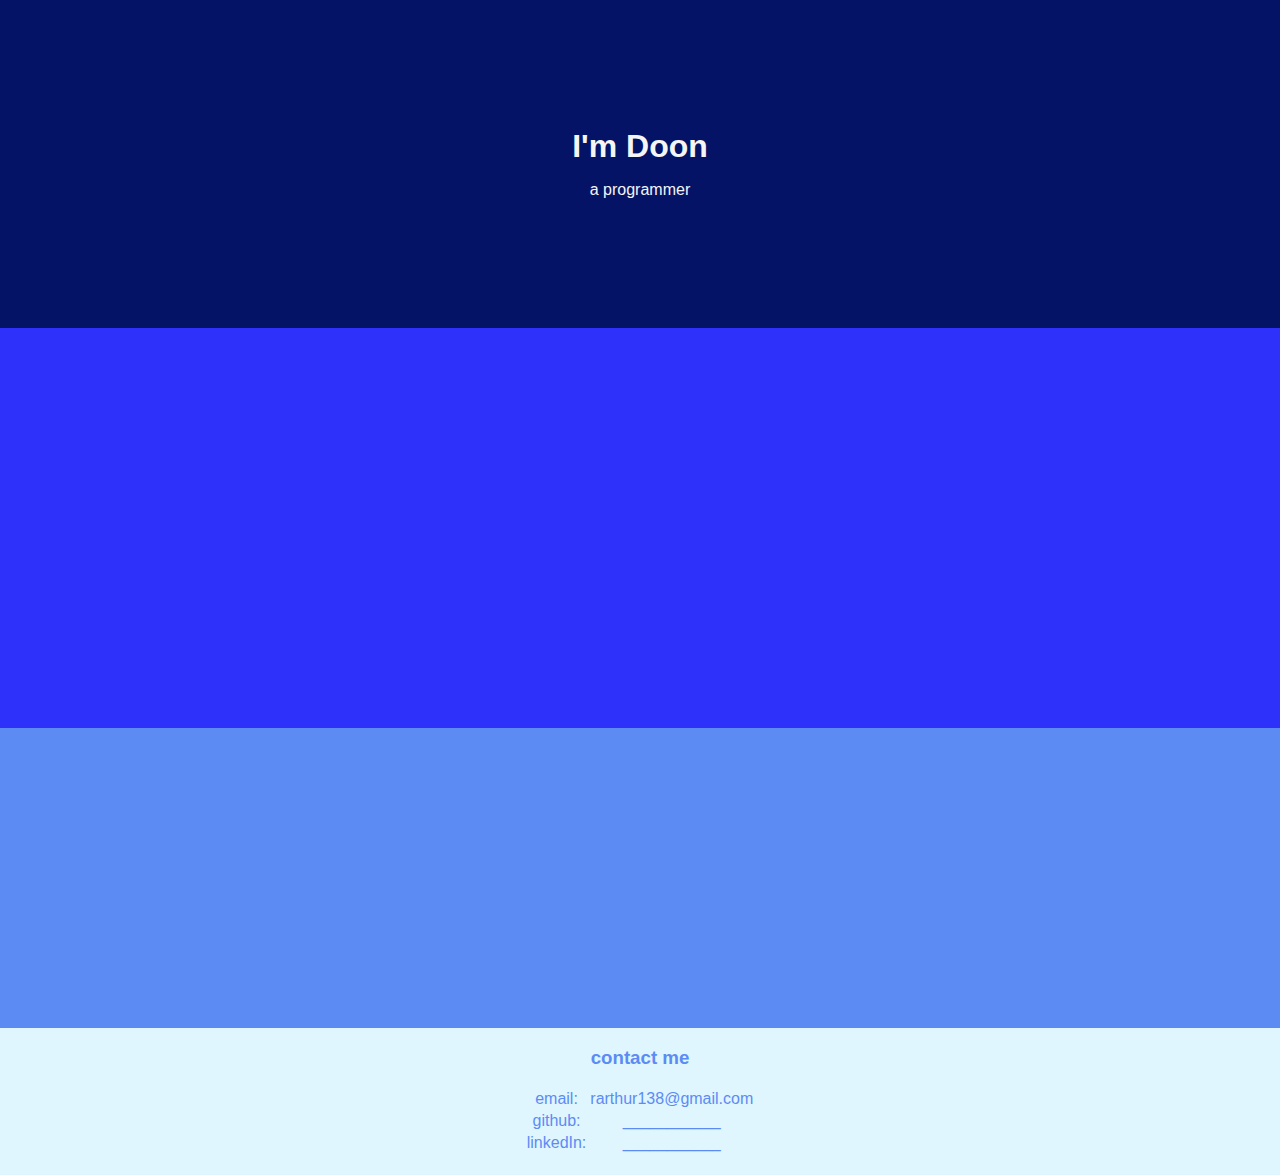
<file: index.html>
<!DOCTYPE html>
<html lang="en">
<head>
    <meta charset="UTF-8">
    <title>Doon's Site</title>
    <link rel="stylesheet" href="css/style.css">
</head>
<body>


    <div id="upperContainer">
        <h1>I'm Doon</h1>
        <p>a programmer</p>

    </div>

    <div id="upperMidContainer"></div>

    <div id="lowerMidContainer"></div>

    <div id="lowerContainer">
        <table id="lowerContainerTable">
            <h3>contact me</h3>
            <tr>
                <td>email: </td>
                <td>rarthur138@gmail.com</td>
            </tr>
            <tr>
                <td>github: </td>
                <td>___________</td>
            </tr>
            <tr>
                <td>linkedIn: </td>
                <td>___________</td>
            </tr>
        </table>
    </div>


</body>
</html>
</file>
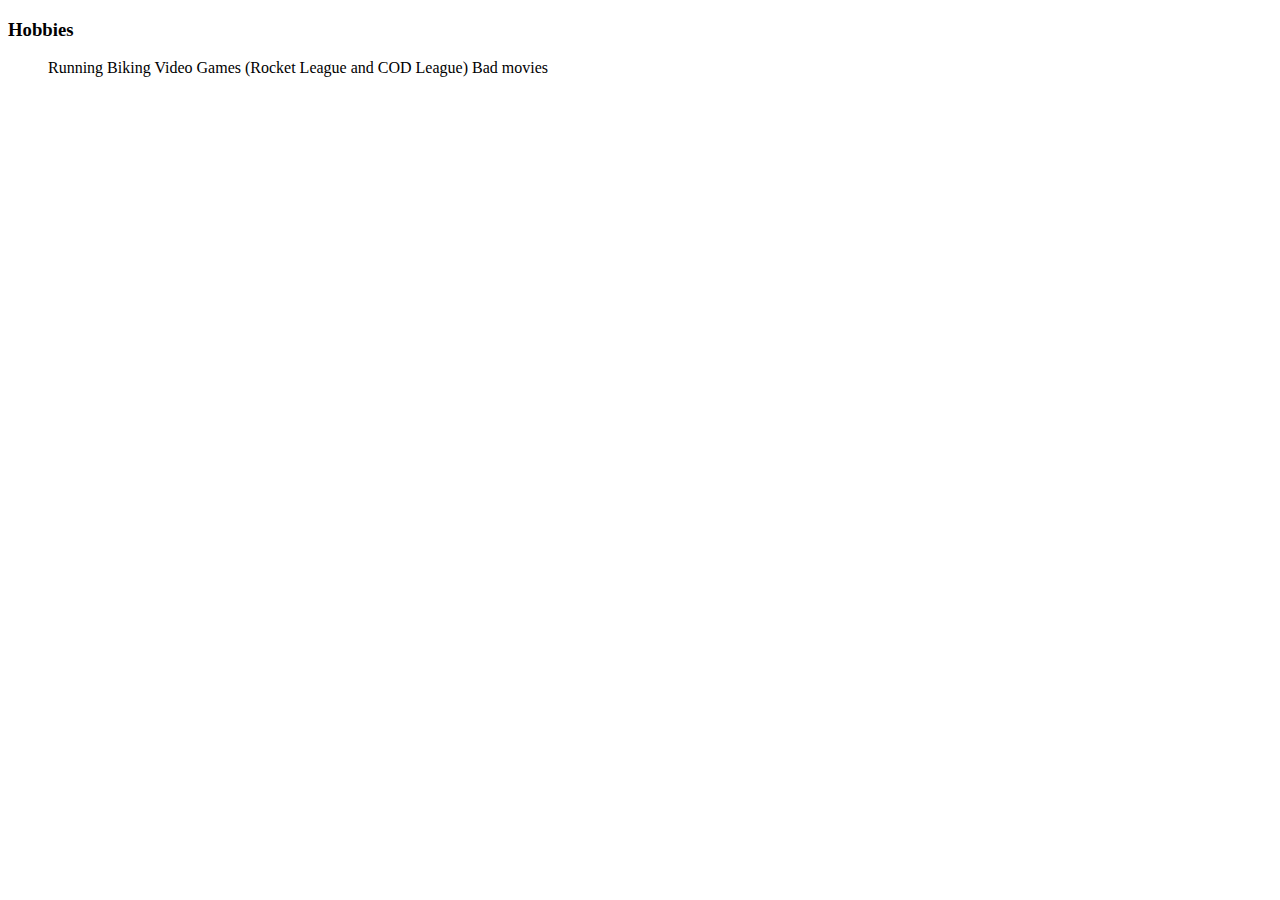
<file: hobbies.html>
<!DOCTYPE html>
<html lang="en">
<head>
    <meta charset="UTF-8">
    <meta http-equiv="X-UA-Compatible" content="chrome=1">
    <meta name="viewport" content="width=device-width, initial-scale=1.0">
    <title>Hobbies</title>
</head>
<body>
    <h3>Hobbies</h3>
    <li>
        <ul>
            Running
            Biking
            Video Games (Rocket League and COD League)
            Bad movies
        </ul>
    </li>
    
</body>
</html>
</file>
<file: css/style.css>
#upperContainer {
  background-color: #051367;
  color: whitesmoke;
  height: 200px;
  position: relative;
  margin: 0 auto;
  text-align: center;
  padding: 0 0 10% 0;
}

#upperMidContainer {
  background-color: #2D31FA;
  height: 400px;
  position: relative;
}

#lowerMidContainer {
  background-color: #5D8BF4;
  height: 300px;
  position: relative;
}

#lowerContainer {
  background-color: #DFF6FF;
  height: auto;
  color: #5D8BF4;
  font-family:Impact, Haettenschweiler, 'Arial Narrow Bold', sans-serif;
  position:relative;
  margin: 0 auto;
  display: grid;
}

#lowerContainerTable {
  color: #5D8BF4;
  font-family:Impact, Haettenschweiler, 'Arial Narrow Bold', sans-serif;
  height: auto;
  margin: 0 auto;
  padding: 0 0 20px 0;
  text-align: center;


}

body {
  margin: 0 auto;
}

h1 {
    color: whitesoke;
    font-family:Impact, Haettenschweiler, 'Arial Narrow Bold', sans-serif;
    margin: 0 auto;
    padding: 10% 0% 0% 0%;
}

h3 {
  color: #5D8BF4;
  font-family:Impact, Haettenschweiler, 'Arial Narrow Bold', sans-serif;
  text-align: center;
  padding: 0;
}

p {
    color: whitesoke;
    font-family:Impact, Haettenschweiler, 'Arial Narrow Bold', sans-serif;
}
</file>
